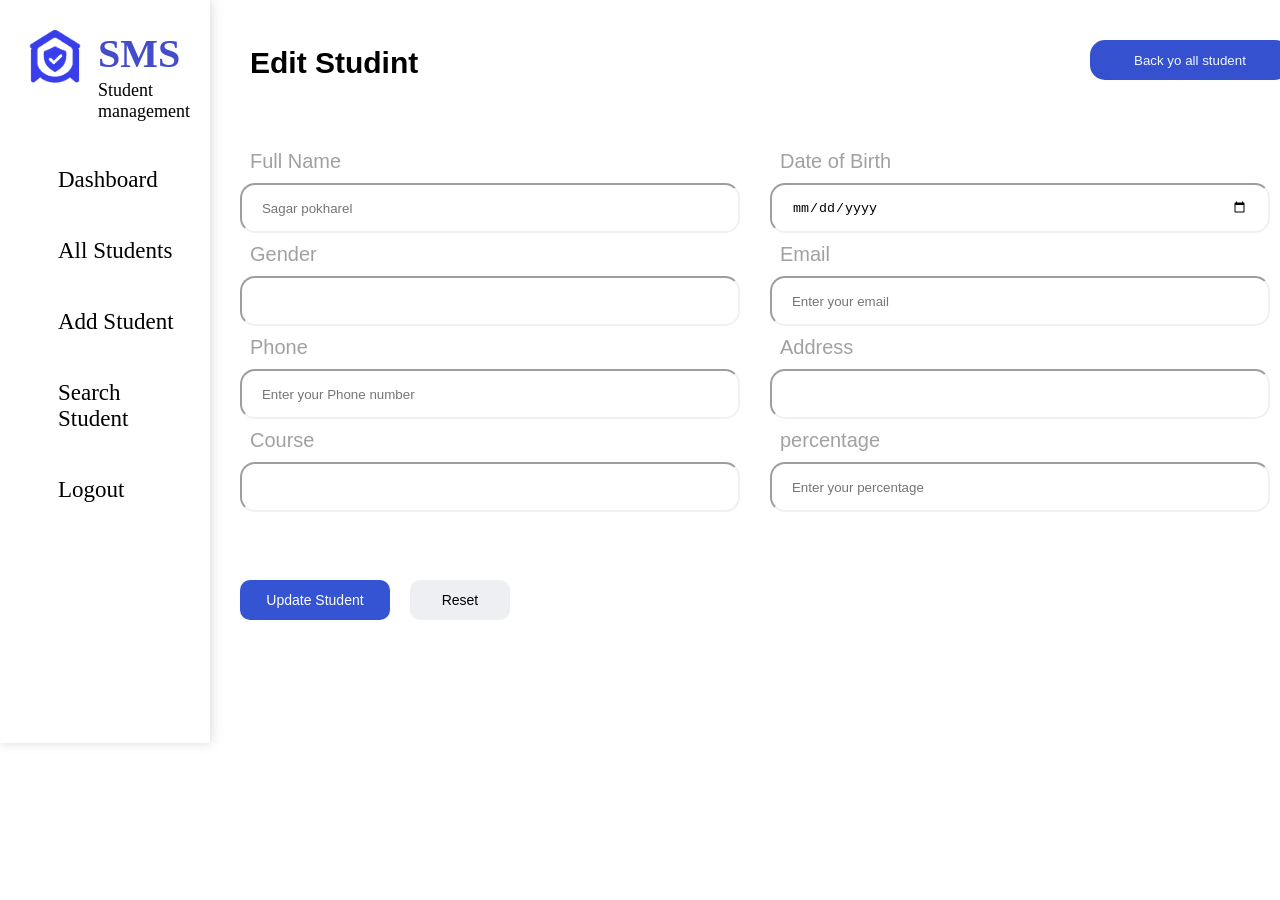
<file: body2.html>
<!DOCTYPE html>
<html lang="en">
<head>
    <meta charset="UTF-8">
    <link rel="stylesheet" href="style.css">
    <meta name="viewport" content="width=device-width, initial-scale=1.0">
    <title>Page2</title>
</head>
<body>
    <div class="bir-second-main">
                <div class="left_div-dash">
            <div class="icon">
                <div class="icon1">
                    <img src="dashboard-logo.png">
                </div>
                <div class="icon2">
                    <p class="sms-dash">SMS</p>
                    <p class="name">Student management</p>
                </div>
            </div>
            <div class="menu">

                <div class="dashboard_btn-dash">
                    <span><i class="fa-regular fa-house"></i></span>
                    <p>Dashboard</p>
                </div>
                <div class="dashboard_btn-dash">
                    <span><i class="fa-solid fa-users"></i></span>
                    <p>All Students</p>
                </div>
                <div class="dashboard_btn-dash">
                    <span><i class="fa-solid fa-user-plus"></i></span>
                    <p>Add Student</p>
                </div>
                <div class="dashboard_btn-dash">
                    <span><i class="fa-solid fa-magnifying-glass"></i></span>
                    <p>Search Student</p>
                </div>
                <div class="dashboard_btn-dash">
                    <span><i class="fa-solid fa-right-from-bracket"></i></i></span>
                    <p>Logout</p>
                </div>

            </div>
        </div>


        <div class="bir-right-main">
            <div class="upper">
                <div class="upleft">Edit Studint</div>
                 <button  class="upright"> <i class="fa-solid fa-arrow-left"></i>Back yo all student</button>
            </div>

             <div class="bir-detial-main">
            <div class="first-detial">
                <label for="">Full Name</label>
                <input type="text" name="" id="" placeholder="Sagar pokharel">
                <label for="">Gender</label>
                <input type="text" name="" id="">
                <label for=""> Phone</label>
                <input type="number" name="" id="" placeholder="Enter your Phone number">
                <label for="">Course</label>
                <input type="text" name="" id="">
            </div>
            <div class="second-detial">
                <label for="">Date of Birth</label>
                <input type="date" name="" id="" placeholder="Sagar pokharel">
                <label for="">Email</label>
                <input type="text" name="" id="" placeholder="Enter your email">
                <label for=""> Address</label>
                <input type="text" name="" id="">
                <label for="">percentage</label>
                <input type="text" name="" id="" placeholder="Enter your percentage">



            </div>
        </div>

        <div class="bir-btn-last">
            <button class="bir-btn1">Update Student</button>
            <button class="bir-btn2">Reset</button>
        </div>

        </div>

       
    
    </div>
    
</body>
</html>
</file>
<file: style.css>
/* Yo anish ko ho */

* {
    margin: 0px;
    padding: 0px;
    box-sizing: border-box;
}

.a-seven-body {
    font-family: 'Gill Sans', 'Gill Sans MT', Calibri, 'Trebuchet MS', sans-serif;
}
.b-left-div{
    width: 300px;
    padding-left: 20px;
    padding-right: 20px;
}
.a-main{

    padding-top: 20px;
    /* width: 1200px; */
    /* height: 700px; */
    background: white;
    display: flex;
    /* border-radius: 20px; */
    .a-top{
        display: flex;
        justify-content: space-between;
        /* background-color: aqua; */
        padding: 10px;
        margin-bottom: 10px;
        .add{
            transition: 0.5s;
        }
    }
    .b-search{
        /* background: skyblue; */
        padding: 10px;
        input{
            padding: 7px;
            border: 1px solid grey;
            width: 300px;
        }
    }
    .a-btm{
        padding: 10px;
        border: 2px solid grey;
        .a--table{
            width: 900px;
            height: 400px;
        }
    }
    .a-btn-search{
            background-color: #2c51d8;
            color: white;
            border: none;
            width: 100px;
            margin-left: 10px;
            border-radius: 7px;
            transition: 0.5s;
        }
        .a-btn-search:hover{
            background-color: #062ebe;
        }
    .view:hover{
        background-color: #062ebe;
    }
    .edit:hover{
        background: #00770e;
    }
    .del:hover{
        background-color: #b4060c;
    }
    .add:hover{
        background-color: #062ebe;
    }
    .a-top-row{
        background-color: #9a9a9b;
    }
    .left_divv {
        border-top-left-radius: 15px;
        border-bottom-left-radius: 15px;
        background-color: #434dcb;
        padding: 20px;
        color: gray;
        width: 22%;
        height: 100%;
        background-color: aliceblue;
        font-family: sans-serif; 
    }
    .iconn {
        margin-top: 15px;
        display: flex;
        margin-bottom: 40px;

    }

    .icon11 {
        margin-right: 8px;

        img {
            width: 50px;
            height: 50px;
        }
    }

    .icon22 {
        .smss {
            font-size: 30px;
            color: #2c51d8;
            font-weight: 500;
        }

        .namee {
            font-size: 15px;
        }
    }

    .menuu {
        font-size: 23px;
        
        div{
            font-weight: 500;
            margin-bottom: 19px;
            font-size: 15px;
        }
        i{
            margin-right: 10px;
        }
        span{
            font-weight: 600;
        }
    }

    .dashboardd {
        display: flex;
        margin-bottom: 10px;
        transition: 0.3s;
        border-radius: 10px;

        padding: 15px;

        i {
            color: white;
            margin-right: 23px;
        }
    }
.dashboardd:hover{
    background-color: #555fdb;
}
}

.mob-view-action{
    display: none;
}

/* Eight Html */

.b-eight-body{
    font-family: 'Gill Sans', 'Gill Sans MT', Calibri, 'Trebuchet MS', sans-serif;
}
.b-main{
    display: flex;
    height: 773px;
    background-color: white;
}

.rightkodiv{
    /* background-color: #2e9f3b; */
    padding: 20px;
    width: 100%;
    margin-top: 50px;
        input{
            width: 400px;
            height: 30px;
            padding: 18px 10px;
        }
}
.b-search{
        display: flex;
        /* background-color: pink; */
        padding: 15px;
        margin: 10px 0px;
        box-shadow: 0px 0px 2px grey;
}
 .b-btn-search{
            background-color: #2c51d8;
            color: white;
            border: none;
            width: 90px;
            margin-left: 10px;
            border-radius: 7px;
            transition: 0.5s;
        }
        .b-btn-search:hover{
            background-color: #062ebe;
        }
.b-btm{
    padding: 15px;
    box-shadow: 0px 0px 2px grey;
    .b-table{
        height: 100px;
        width: 100%;
    }
    td{
        text-align: center;
    }
    
}
.b-view{
    width: 90px;
    padding: 7px;
    border: none;
    color: white;
    background-color: #2c51d8;
    border-radius: 7px;
    transition: 0.5s;
}
.b-edit{
    width: 90px;
    padding: 7px;
    border: none;
    color: white;
    background-color: #2e9f3b;
    border-radius: 7px;
    transition: 0.5s;
}
.b-del{
    width: 90px;
    padding: 7px;
    border: none;
    color: white;
    background-color: #f22830;
    border-radius: 7px;
    transition: 0.5s;
}
.b-view:hover{
    background-color: #062ebe;
            }
            .b-edit:hover{
                background-color: #00770e;
            }
            .b-del:hover{
                background-color: #b4060c;
            }
.b-left--div{
    width: 400px;
    padding-left: 20px;
    padding-right: 20px;
    margin-top: 50px;
}

.icon-box{
    display: flex;
    justify-content: space-between;
}

@media screen and (max-width: 900px){
            .b-main{
                display: block;
                /* height: 150px;
                overflow: hidden;
                background-color: red; */
            }
            .icon{
                display: flex;
                justify-content: space-between;
            }
            .b-left--div{
                /* display: block; */
                height: 100px;
                overflow: hidden;
                /* background-color: red; */
            }
            .icon-box{
                display: flex;
            }
            .b-table{
                
                .b-gender, .b-course, .b-phone{
                    font-size: 0px;
                    
                }
                .b-action{

                }
            }
            .b-last-btn-design{
                display: none;
            }
            .mob-view-action{
                display: block;
            }
        }


/* Jiya ko */


        .jbody{
            background-color: #14243a;
            padding: 30px;
        }
        .j-main{
        
            margin: auto;
            margin-left: 25px;
            margin-right: 25px;
        }
        .j-head{
            border-top-left-radius: 15px;
            border-top-right-radius: 15px;
            padding-top: 20px;
            font-family: sans-serif;
            height: 80px;
            padding-left: 10px;
            padding-right: 10px;
            background-color: white;
            display: flex;
            justify-content: space-between;
        }
        .j-textimg{
            display: flex;
            margin-right: 20px;
        }
        .j-text{
            font-size: 25px;
            font-weight: 700;
        }
        .j-admin{
            font-size: 15px;
            font-weight: 600;
            margin-top: 10px;
            margin-right: 10px;
        }
        .j-img{
            background-image: url(pfpadmin.png);
            background-repeat: no-repeat;
            background-size: contain;
            width: 45px;
            height: 45px;
            border-radius: 50%;
        }
        .j-search{
            padding-top: 15px;
            margin-left: 25px;
            margin-right: 25px;
            font-family: sans-serif;
            height: 80px;
            padding-left: 10px;
            padding-right: 10px;
            background-color: white;
            display: flex;
            justify-content: space-between;
        }
        .jinput{
            outline: none;
            border: none;
        }
        .jinput::placeholder{
            color: rgb(187, 180, 180);
            font-family: sans-serif;
        }
        .j-button{
            padding: 10px;
            margin-right: 20px;
            width: 130px;
            color: white;
            font-weight: 600;
            background-color: #2c51d8;
            outline: none;
            border: none;
            border-radius: 10px;
           
        }
        .tablee{
            padding-left: 20px;
            padding-right: 20px;
            background-color: white;
            color: black;
            margin-left: 25px;
            margin-right: 25px;
            border-bottom-left-radius: 15px;
            border-bottom-right-radius: 15px;
        }
        .j-table{
            height: 550px;
            width: 100%;
            text-align: center;
            font-family: sans-serif;
        
        }
        .j-change{
            font-weight: 700;
        }
        .j-view{
            background-color:#2d52d8 ;
        }
        .j-edit{
             background-color: #2e9f3b ;
        }
        .j-del{
             background-color: #f22830;
        }
       .j-last{
        position: relative;
        left: 800px;
        color: grey;
        span{
            width: 30px;
            height: 10px;
        }
        span:hover{
            background-color: #2d52d8;
        }
       }  

.jmain {

    margin: auto;
    margin-left: 25px;
    margin-right: 25px;
}

.jhead {
    border-top-left-radius: 15px;
    border-top-right-radius: 15px;
    padding-top: 20px;
    font-family: sans-serif;
    height: 80px;
    padding-left: 10px;
    padding-right: 10px;
    background-color: white;
    display: flex;
    justify-content: space-between;
}

.jtextimg {
    display: flex;
    margin-right: 20px;
}

.jtext {
    font-size: 25px;
    font-weight: 700;
}

.jadmin {
    font-size: 15px;
    font-weight: 600;
    margin-top: 10px;
    margin-right: 10px;
}

.jimg {
    background-image: url(pfpadmin.png);
    background-repeat: no-repeat;
    background-size: contain;
    width: 45px;
    height: 45px;
    border-radius: 50%;
}

.jsearch {
    padding-top: 15px;
    margin-left: 25px;
    margin-right: 25px;
    font-family: sans-serif;
    height: 80px;
    padding-left: 10px;
    padding-right: 10px;
    background-color: white;
    display: flex;
    justify-content: space-between;
}

.jinput {
    outline: none;
    border: none;
}

.jinput::placeholder {
    color: rgb(187, 180, 180);
    font-family: sans-serif;
}

.jbutton {
    padding: 10px;
    margin-right: 20px;
    width: 130px;
    color: white;
    font-weight: 600;
    background-color: #2c51d8;
    outline: none;
    border: none;
    border-radius: 10px;

}

.jtablee {
    background-color: white;
    color: black;
    margin-left: 25px;
    margin-right: 25px;
    border-bottom-left-radius: 15px;
    border-bottom-right-radius: 15px;
}

.jtable {
     height: 550px;
    width: 100%;
    text-align: center;
    font-family: sans-serif;


}

.jchange {
    font-weight: 700;
}

.jview {
    background-color: #2d52d8;
    transition: 0.5s;
}

.jedit {
    background-color: #2e9f3b;
    transition: 0.5s;
}

.jdel {
    background-color: #f22830;
    transition: 0.5s;
}

.jlast {
    position: relative;
    left: 800px;
    color: grey;

   .jspan {
        width: 30px;
        height: 10px;
    }

    .jspan:hover {
        background-color: #2d52d8;
    }
}



/* Sarun ko */



/* login page css */



@import url('https://fonts.googleapis.com/css2?family=Poppins:ital,wght@0,100;0,200;0,300;0,400;0,500;0,600;0,700;0,800;0,900;1,100;1,200;1,300;1,400;1,500;1,600;1,700;1,800;1,900&display=swap');




.loginPage-body{
    height: 100vh;
    font-family: "Poppins", sans-serif;
}

.main_login {
    display: flex;
    width: 100%;
    height: 100%;
    font-family: "Poppins", sans-serif;

}

.left_div {
    background-color: #434dcb;
    padding: 20px;
    color: white;
    width: 24%;
    


}

.icon {
    display: flex;
    margin-bottom: 30px;
    margin-top: 10px;

}

.icon1 {
    margin-right: 8px;

    img {
        width: 70px;
    }
}

.icon2 {
    .sms {
        font-size: 30px;
    }

    .name {
        font-size: 18px;
        margin-top: 3px;
    }
}

.menu {
    font-size: 23px;
}

.dashboard_btn{
    display: flex;
    margin-bottom: 15px;
    transition: 0.5s;
    border-radius: 10px;
    cursor: pointer;

    padding: 15px;

    i {
        color: white;
        margin-right: 23px;
    }
}

.dashboard_btn:hover {
    background-color: #555fdb;
}

.mid_div {
    background-color: #606fee;
    letter-spacing: 1px;

    align-items: center;
    width: 31%;
    color: white;
    padding: 0px 40px;
    padding-top: 250px;


    img {
        width: 300px;

        display: block;
        margin: 0px auto;

    }

    h2 {
        text-align: center;
        font-size: 35px;
        margin-bottom: 15px;
    }

    p {
        font-size: 20px;
        text-align: center;
    }
}

.right_div {
    background-color: white;
    padding: 30px;
    width: 45%;


    #username,
    #pass {
        width: 100%;
        padding: 10px 20px;
        border-radius: 10px;
        border: none;
        outline: 1px solid gray;
        margin-bottom: 30px;
        margin-top: 5px;
        font-size: 15px;
    }


}

.login_form {

    padding: 40px;
    width: 95%;
    display: block;
    margin: 0px auto;
    border: 1px solid rgba(227, 226, 225, 0.4);
    box-shadow: 0px 0px 10px gray;
    border-radius: 20px;
    margin-top: 60px;

    #checkbox {
        transform: scale(1.5);
        margin-right: 7px;
        cursor: pointer;

    }

    h2 {
        text-align: center;
        padding: 20px;
        margin-bottom: 15px;
    }

}

#login_btn {
    width: 100%;
    padding: 13px;
    border-radius: 10px;
    border: none;
    outline: none;
    margin-top: 25px;
    background-color: #3252d6;
    color: white;
    margin-bottom: 15px;
    transition: 0.3s;
    font-size: 17px;
    cursor: pointer;
}

.login_lastpart {
    text-align: center;
    margin-top: 70px;
}

#login_btn:hover {
    background-color: #535ded;

}







/* dashboard css */


.dashboard_body{
    height: 100vh;
}


.left_div-dash{
    padding: 20px;
    box-shadow: 1px 0px 10px rgba(201, 201, 201, 0.7);
   
}

.sms-dash{
    color: #434dcb;
    font-size: 40px;
    font-weight: 600;
}

.dashboard_btn-dash{
       display: flex;
    margin-bottom: 15px;
    transition: 0.3s;
    border-radius: 10px;
    cursor: pointer;

    padding: 15px;

    i {
        color: black;
        margin-right: 23px;
    }
}

.dashboard_btn-dash:hover{
    background-color: #7684ee;
    color: white;
    i{
        color: white;
    }
}

.dashboard_main {
    height: 100%;
    width: 100%;
    display: flex;
    font-family: "Poppins", sans-serif;
    background-color: #fffefe;
 

}
.dash_main{
    width:76%;
   
    padding: 30px;
}
.dash_top {
   
  
    display: flex;
    justify-content: space-between;
}

.fa-user-group{
    color: #3884f5;
}

.fa-person{
color: #318b3a;
}

.fa-person-dress{
 color: #cd4cc8;
}

.fa-trophy{
color: #f9aa18;
}

.dashboard{
    font-size: 30px;
    align-content: center;
}

.dash_mid {
    margin-top: 10px;
    display: flex;
   margin-top: 30px;
    justify-content: space-between;

}

.mid_innerdiv {
    width: 230px;
    padding: 20px;
    background-color: #fefeff;
    text-align: center;
    align-items: center;
    border-radius: 20px;
    box-shadow: 0px 0px 12px rgba(201, 201, 201, 0.8);

    i{
        font-size: 50px;
        margin-left: 45px;
        height: 56px;
        
    }
}

.upper{
    
    align-items: center;
  
}
.lower{
    font-size: 20px;

    .num{
        font-size: 50px;
        margin-top: 10px;
    }
}
    


.admin_div {
    display: flex;
    align-items: center;


    .admin {
        font-size: 20px;
        margin-right: 10px;
    }

    .admin_photo {
        cursor: pointer;
        img {
            width: 50px;
            border-radius: 50%;
        }
    }
}


.dash_last{
 
    margin-top: 40px;
}

.recent{
    font-size: 20px;
    font-weight: bold;
}
    
.table_top{
    background-color: #f1f4f9;
    padding: 0px;
}


.dashboard_table{
    width: 100%;
    box-shadow: 0px 0px 12px rgba(201, 201, 201, 0.8);
    border-radius: 10px;
    margin-top: 15px;
    


    th,tr,td{
        padding: 20px;
        font-size:18px;
    }

    th{
        text-align: left;
        font-size: 19px;
    }
}

.dash-view{
    color: #355cd1;
    font-weight: bold;
    cursor: pointer;
}




/* Rajvir ko */

.main {
    width: 1100px;
    height: 790px;
    position: relative;
    left: 300px;

}


.main-rajvir{
    width: 100%;
    height: 773px;
    display: flex;

}

.upper {
    display: flex;
    justify-content: space-between;

    height: 100px;
    margin-left: 20px;
}

.upright {
    height: 40px;
    background-color: #3551cf;
    color: aliceblue;
    border-radius: 15px;
    text-align: center;
    border: none;
    margin-top: 20px;
    width: 200px;
    margin-right: 20px;

}

.upleft {
    font-size: 30px;
    font-weight: 600;
    margin-left: 20px;
    color: balck;
    margin-top: 25px;
    font-family: Arial, Helvetica, sans-serif;


}

.alldetail {
   
   
    width: 450px;
    height: 100%;
    box-shadow: 1px 1px 5px;
    border-radius: 20px;
    padding: 20px;
    margin-right: 70px;
    
}


.detail {
    width: 400px;
    height: 150%;
    display: flex;
    padding: 20px;
    justify-content: space-between;
    margin-top: 7px;
    padding: 3px;
    border-bottom: 1px solid rgb(169, 162, 162);
   padding-right: 50px;

    .f1 {
        font-weight: 500;
        font-size: 20px;
    }
}

.a1 {

    width: 200px;
    height: 30px;
    font-size: 19px;
    gap: 10px;
    color: #9a9a9b;
}



.rajbir-pic {
    width: 350px;
    height: 100%;     
    border-radius: 20px;
    box-shadow: 3px 3px 15px;
    margin: 20px;

    img {
        width: 100%;
        height: 100%;
        border-radius: 20px;
        
    }

}

.rs1{
    background-color: #f6f8fa;
    width: 1200px;
}

.rajbir-last{
    background-color: #f6f8fa;
    display: flex;
    justify-content: space-between;
    margin-top: 70px;

    
    
}



/*  RAJBIR- page2 ko lagi */

.bir-second-main{
    display: flex;

}
.bir-right-main{
 
  width: 100%;
  height: 743px;

}
.bir-detial-main{
    display: flex;
    width: 1100px;
    height: 5 00px;
   
}
.first-detial{
    
    width: 500px;
    height: 400px;
    margin-left: 30px;
     margin-top: 50px;
    

    input{
        width: 100%;
        height: 50px;
        border-radius: 15px;
        border-color: #eff1f4;      
        padding: 20px;
        margin-top: 10px;
        margin-bottom: 10px;
        outline: none;
       
        

    }
    label{
        font-family: Arial, Helvetica, sans-serif;
        font-size: 20px;
        margin: 10px;
        color: #a2a1a1;

    }
}

.second-detial{
  
    width: 500px;
    height: 400px;
    margin-left: 30px;
    margin-top: 50px;
    

    input{
        width: 100%;
        height: 50px;
        border-radius: 15px;
       border-color: #eff1f4;
        padding: 20px;
        margin-top: 10px;
        margin-bottom: 10px;
        outline: none;
       
        

    }
    label{
        font-family: Arial, Helvetica, sans-serif;
        font-size: 20px;
        margin: 10px;
        color: #a2a1a1;

    }
}
.bir-btn-last{
    width: 270px;
    height: 100px;
    
    margin-left: 30px;
    margin-top: 30px;
    display: flex;
    justify-content: space-between;
}
.bir-btn1{
    width: 150px;
    height: 40px;
    background-color: #3454d3;
    color: white;
    border-radius: 10px;
    border: none;
    font-family: Arial, Helvetica, sans-serif;
    font-size:14px;
}
.bir-btn2{
    width: 100px;
    height: 40px;
    font-size: 14px;
    border-radius: 10px;
    border: none;
    background-color: #edeff3;
}
</file>
